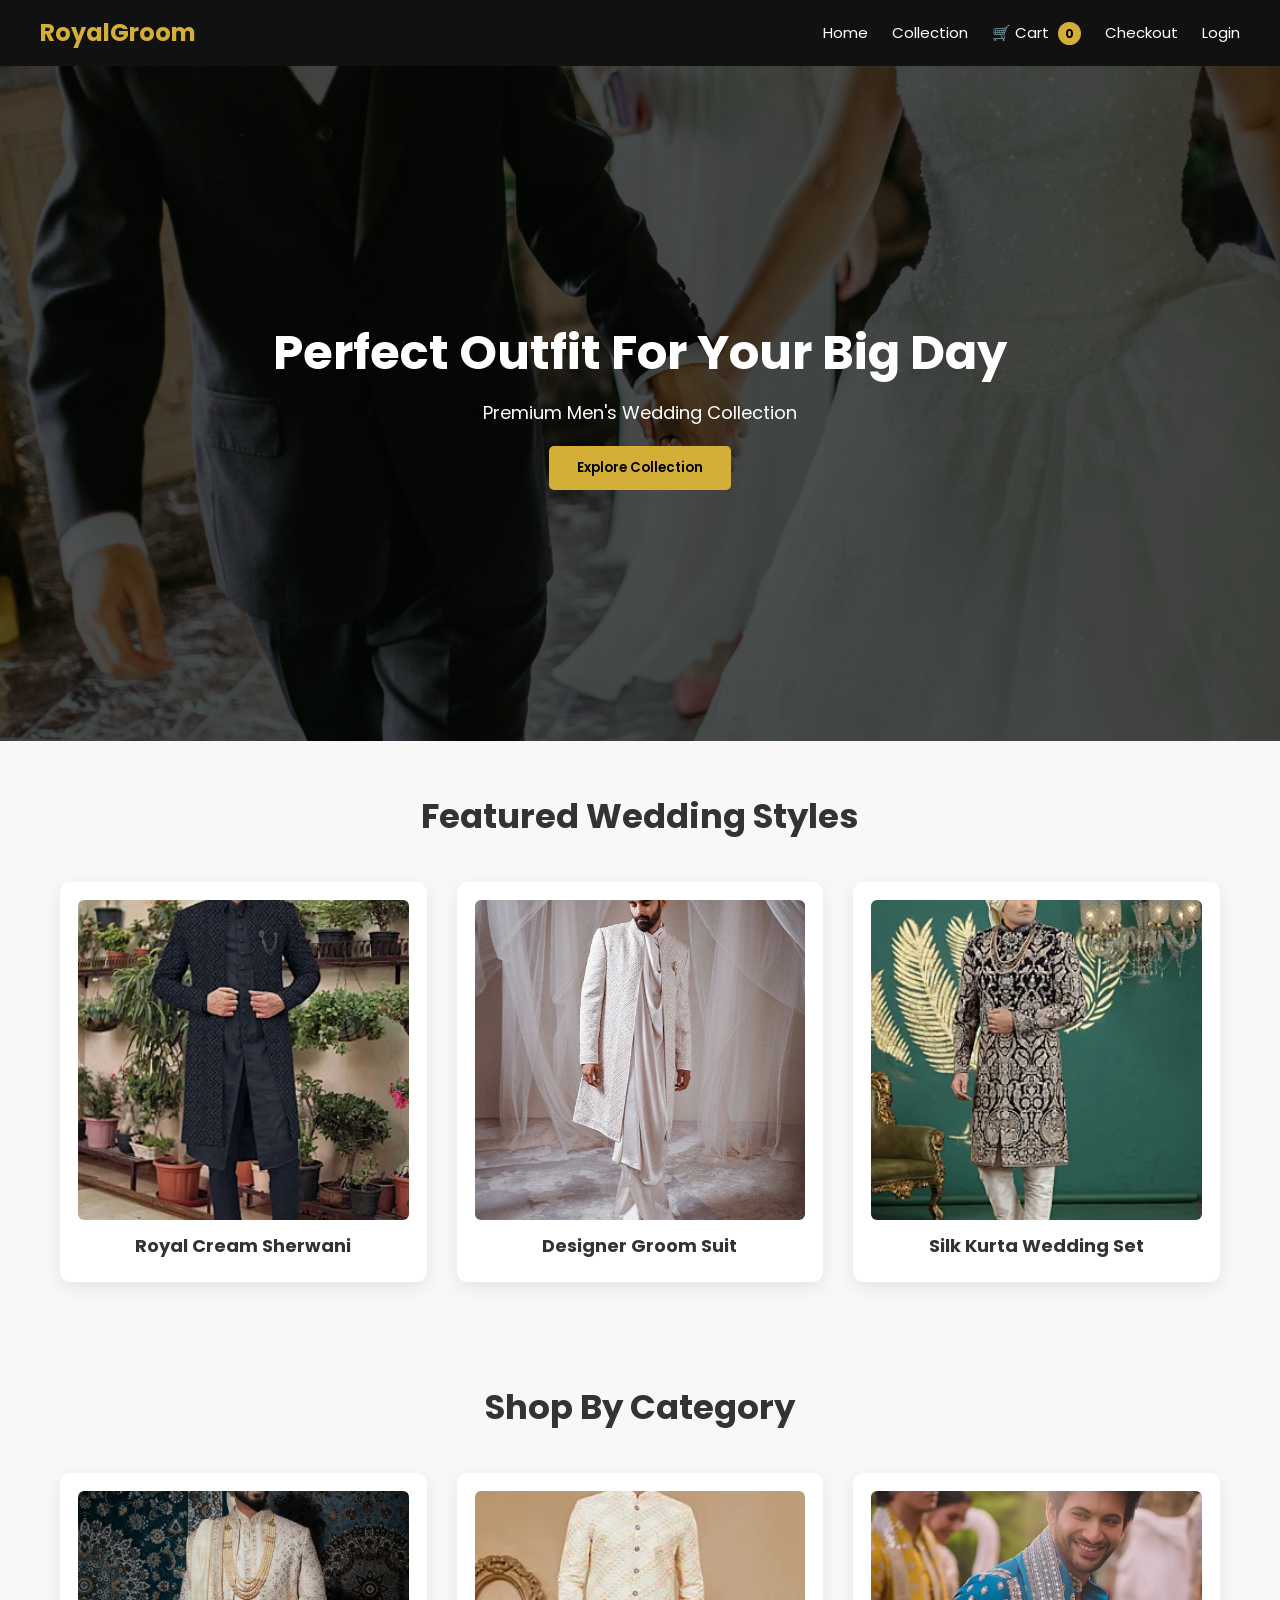
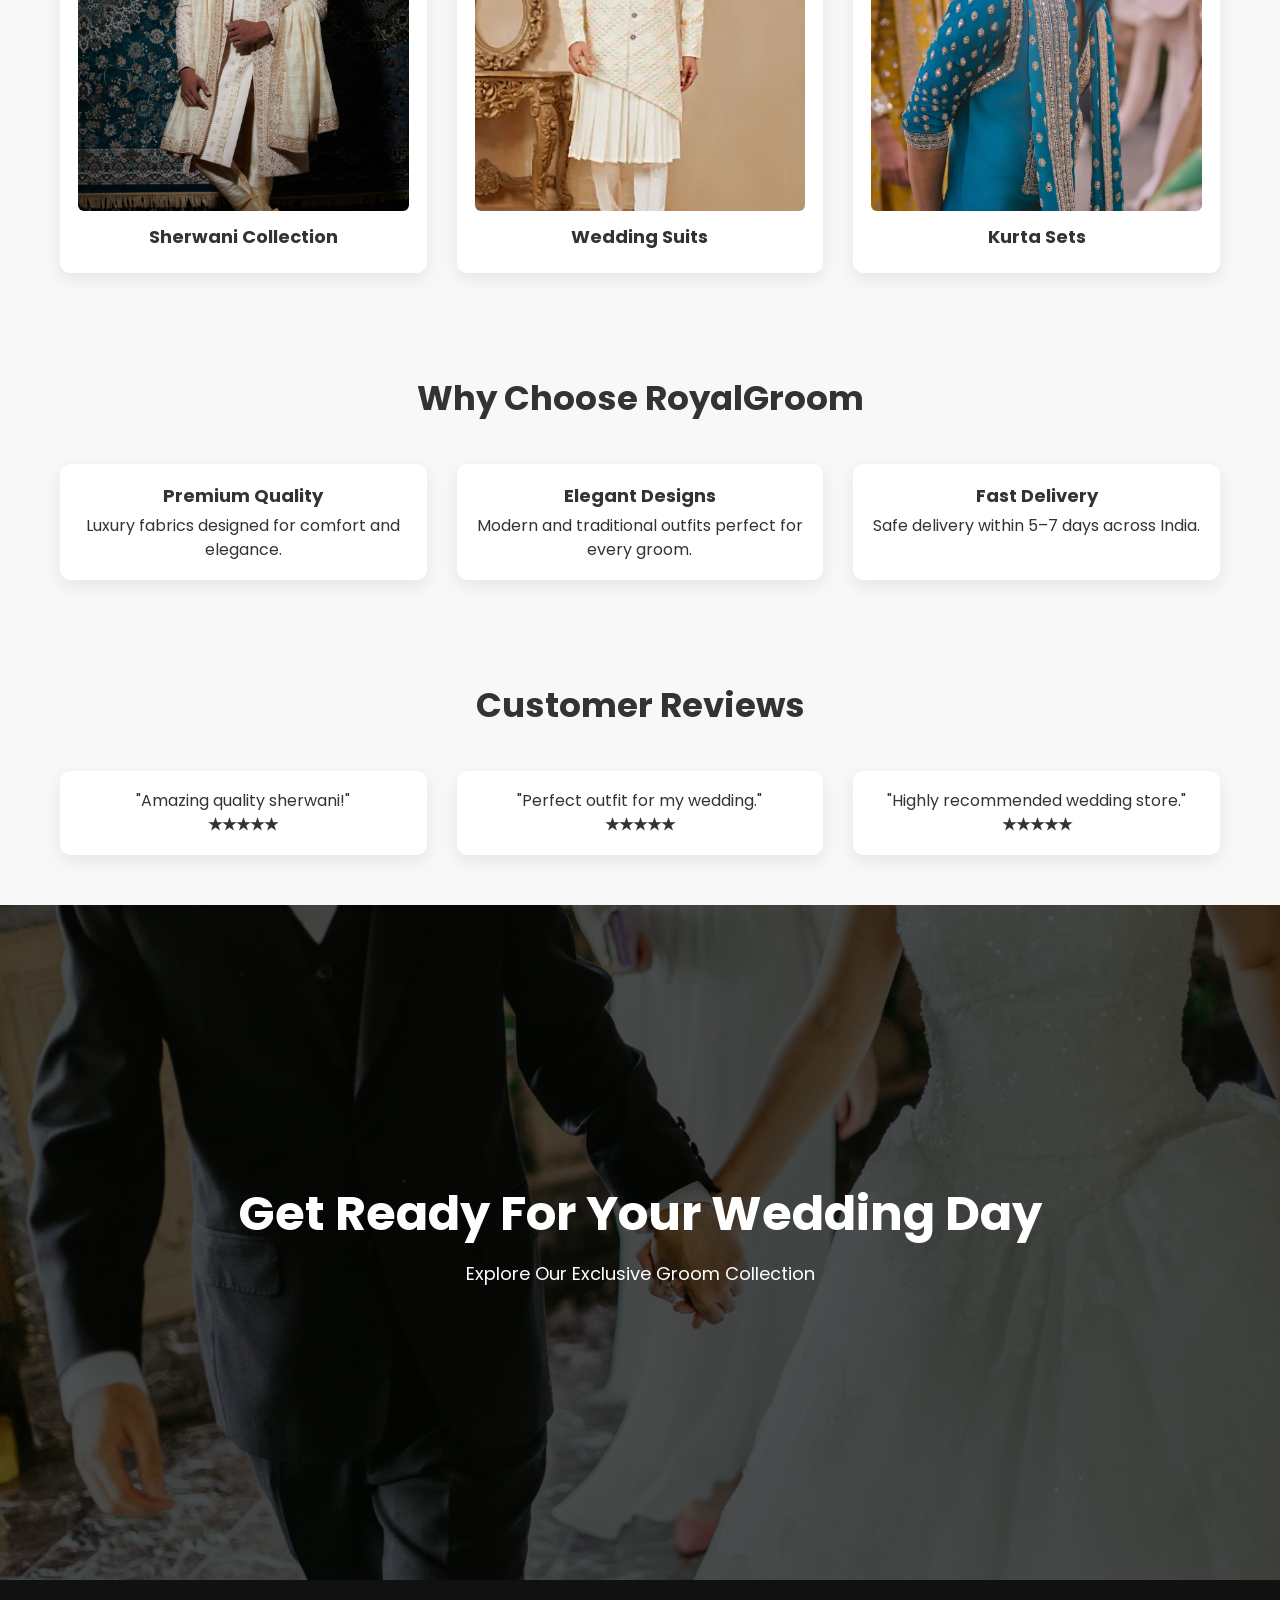
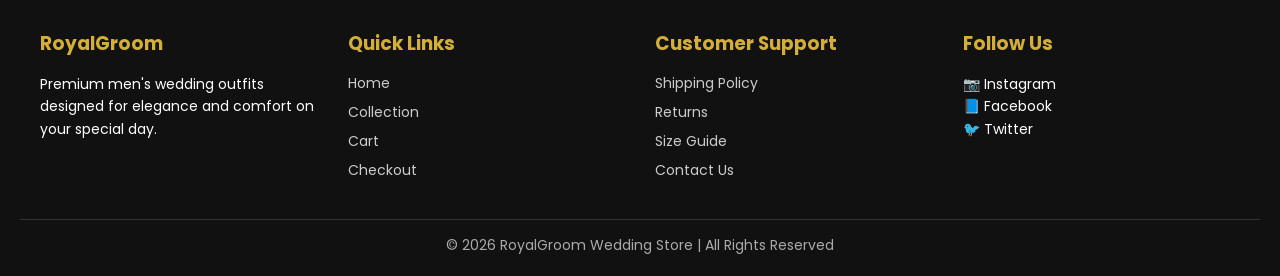
<file: index.html>
<!DOCTYPE html>
<html lang="en">

<head>
<meta charset="UTF-8">
<meta name="viewport" content="width=device-width, initial-scale=1.0">

<title>RoyalGroom Wedding Store</title>

<link rel="stylesheet" href="style.css">

<link href="https://fonts.googleapis.com/css2?family=Poppins:wght@300;400;500;600;700&display=swap" rel="stylesheet">
</head>

<body>

<header>

<div class="logo">RoyalGroom</div>

<nav>

<a href="index.html">Home</a>
<a href="products.html">Collection</a>

<a href="cart.html" class="cart-icon">
🛒 Cart <span id="cartCount">0</span>
</a>

<a href="checkout.html">Checkout</a>

<span id="userSection">
<a href="login.html">Login</a>
</span>

</nav>

</header>


<!-- HERO SECTION -->

<section class="hero">

<h1>Perfect Outfit For Your Big Day</h1>

<p>Premium Men's Wedding Collection</p>

<a href="products.html">
<button>Explore Collection</button>
</a>

</section>


<!-- FEATURED PRODUCTS -->

<section class="container">

<h2>Featured Wedding Styles</h2>

<div class="grid">

<div class="card">
<img src="images/pic-10.webp">
<h3>Royal Cream Sherwani</h3>
</div>

<div class="card">
<img src="images/pic4.webp">
<h3>Designer Groom Suit</h3>
</div>

<div class="card">
<img src="images/pic-7.webp">
<h3>Silk Kurta Wedding Set</h3>
</div>

</div>

</section>


<!-- SHOP BY CATEGORY -->

<section class="container">

<h2>Shop By Category</h2>

<div class="grid">

<div class="card">
<img src="images/pic-3.jpg">
<h3>Sherwani Collection</h3>
</div>

<div class="card">
<img src="images/pic-5.webp">
<h3>Wedding Suits</h3>
</div>

<div class="card">
<img src="images/pic-8.webp">
<h3>Kurta Sets</h3>
</div>

</div>

</section>


<!-- WHY CHOOSE US -->

<section class="container">

<h2>Why Choose RoyalGroom</h2>

<div class="grid">

<div class="card">
<h3>Premium Quality</h3>
<p>Luxury fabrics designed for comfort and elegance.</p>
</div>

<div class="card">
<h3>Elegant Designs</h3>
<p>Modern and traditional outfits perfect for every groom.</p>
</div>

<div class="card">
<h3>Fast Delivery</h3>
<p>Safe delivery within 5–7 days across India.</p>
</div>

</div>

</section>


<!-- CUSTOMER REVIEWS -->

<section class="container">

<h2>Customer Reviews</h2>

<div class="grid">

<div class="card">
<p>"Amazing quality sherwani!"</p>
<h4>★★★★★</h4>
</div>

<div class="card">
<p>"Perfect outfit for my wedding."</p>
<h4>★★★★★</h4>
</div>

<div class="card">
<p>"Highly recommended wedding store."</p>
<h4>★★★★★</h4>
</div>

</div>

</section>


<!-- FINAL CTA -->

<section class="hero">

<h1>Get Ready For Your Wedding Day</h1>

<p>Explore Our Exclusive Groom Collection</p>

</section>


<footer class="footer">

<div class="footer-container">

<div class="footer-col">
<h3>RoyalGroom</h3>
<p>Premium men's wedding outfits designed for elegance and comfort on your special day.</p>
</div>

<div class="footer-col">
<h3>Quick Links</h3>
<a href="index.html">Home</a>
<a href="products.html">Collection</a>
<a href="cart.html">Cart</a>
<a href="checkout.html">Checkout</a>
</div>

<div class="footer-col">
<h3>Customer Support</h3>
<a href="#">Shipping Policy</a>
<a href="#">Returns</a>
<a href="#">Size Guide</a>
<a href="#">Contact Us</a>
</div>

<div class="footer-col">
<h3>Follow Us</h3>
<p>📷 Instagram</p>
<p>📘 Facebook</p>
<p>🐦 Twitter</p>
</div>

</div>

<div class="footer-bottom">
<p>© 2026 RoyalGroom Wedding Store | All Rights Reserved</p>
</div>

</footer>

<script src="script.js"></script>

</body>
</html>
</file>
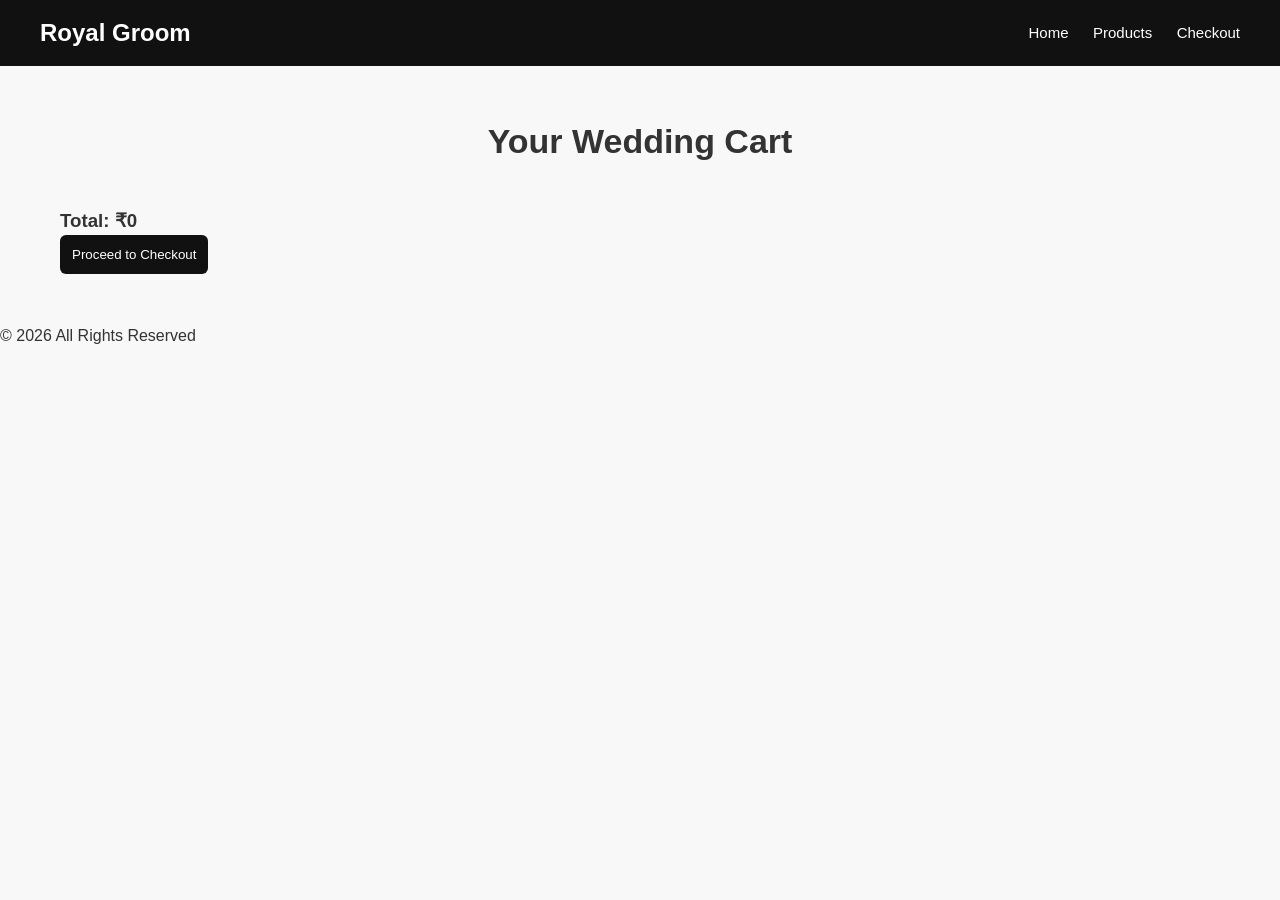
<file: cart.html>
<!DOCTYPE html>
<html>
<head>
<title>Cart</title>
<link rel="stylesheet" href="style.css">
</head>

<body>

<header>
<h2>Royal Groom</h2>
<nav>
<a href="index.html">Home</a>
<a href="products.html">Products</a>
<a href="checkout.html">Checkout</a>
</nav>
</header>

<div class="container">
<h2>Your Wedding Cart</h2>

<div id="cartItems"></div>

<h3 id="total"></h3>

<a href="checkout.html">
<button>Proceed to Checkout</button>
</a>

</div>

<footer>
<p>© 2026 All Rights Reserved</p>
</footer>

<script src="script.js"></script>
</body>
</html>
</file>
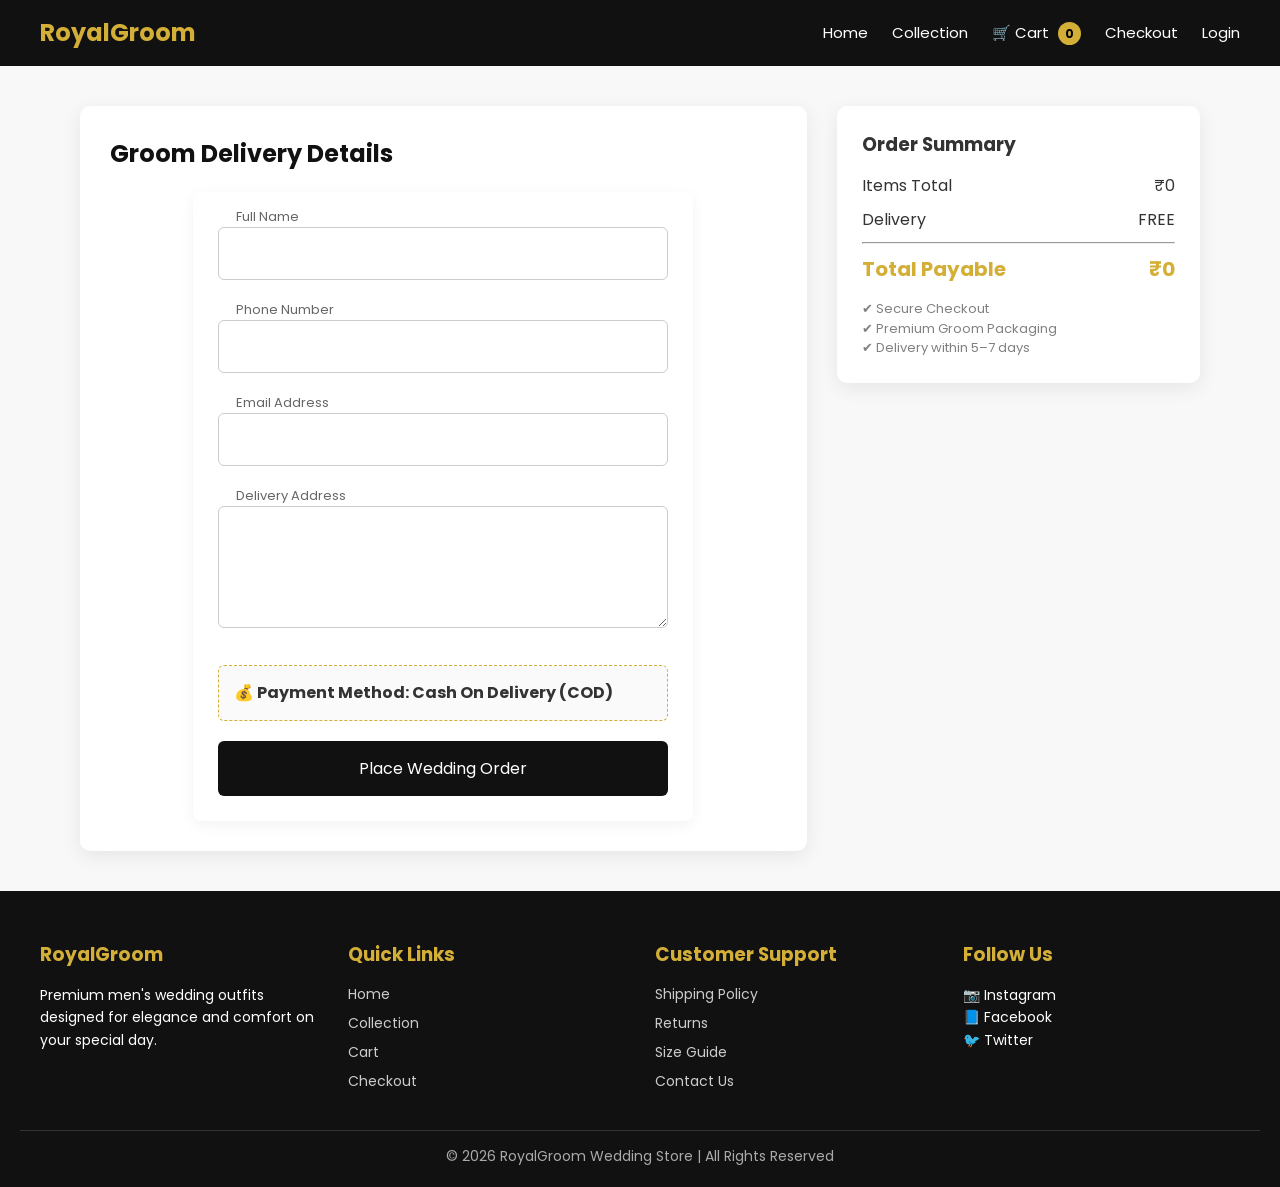
<file: checkout.html>
<!DOCTYPE html>
<html lang="en">
<head>
<meta charset="UTF-8">
<meta name="viewport" content="width=device-width, initial-scale=1.0">
<title>RoyalGroom Checkout</title>
<link rel="stylesheet" href="style.css">
<link href="https://fonts.googleapis.com/css2?family=Poppins:wght@300;400;500;600;700&display=swap" rel="stylesheet">

<style>

/* ===== CHECKOUT PAGE ===== */

.checkout-wrapper{
display:grid;
grid-template-columns:2fr 1fr;
gap:30px;
padding:40px;
max-width:1200px;
margin:auto;
}

/* LEFT FORM */
.checkout-form{
background:white;
padding:30px;
border-radius:10px;
box-shadow:0 5px 20px rgba(0,0,0,0.08);
}

.checkout-form h2{
margin-bottom:20px;
color:#111;
}

/* INPUT GROUP */
.input-group{
position:relative;
margin-bottom:20px;
}

.input-group input,
.input-group textarea{
width:100%;
padding:14px;
border:1px solid #ccc;
border-radius:6px;
outline:none;
font-size:15px;
}

.input-group label{
position:absolute;
top:-10px;
left:12px;
background:white;
padding:0 6px;
font-size:13px;
color:#666;
}

/* PAYMENT BOX */
.payment-box{
background:#fafafa;
padding:15px;
border-radius:6px;
border:1px dashed #d4af37;
margin-top:10px;
font-weight:bold;
}

/* ORDER SUMMARY */
.order-summary{
background:white;
padding:25px;
border-radius:10px;
box-shadow:0 5px 20px rgba(0,0,0,0.08);
height:fit-content;
}

.order-summary h3{
margin-bottom:15px;
}

.summary-row{
display:flex;
justify-content:space-between;
margin:10px 0;
}

.total{
font-size:20px;
font-weight:bold;
color:#d4af37;
}

/* PLACE ORDER BUTTON */
.place-order{
width:100%;
margin-top:20px;
padding:15px;
background:#111;
color:white;
border:none;
border-radius:6px;
font-size:16px;
cursor:pointer;
transition:.3s;
}

.place-order:hover{
background:#d4af37;
color:black;
}

/* RESPONSIVE */
@media(max-width:900px){
.checkout-wrapper{
grid-template-columns:1fr;
}
}

</style>
</head>

<body>

<header>
<div class="logo">RoyalGroom</div>

<nav>
<a href="index.html">Home</a>
<a href="products.html">Collection</a>

<a href="cart.html" class="cart-icon">
🛒 Cart <span id="cartCount">0</span>
</a>

<a href="checkout.html">Checkout</a>

<span id="userSection">
<a href="login.html">Login</a>
</span>

</nav>
</header>

<div class="checkout-wrapper">

<!-- LEFT SIDE FORM -->
<div class="checkout-form">
<h2>Groom Delivery Details</h2>

<form onsubmit="placeOrder(event)">

<div class="input-group">
<label>Full Name</label>
<input type="text" required>
</div>

<div class="input-group">
<label>Phone Number</label>
<input type="tel" required>
</div>

<div class="input-group">
<label>Email Address</label>
<input type="email" required>
</div>

<div class="input-group">
<label>Delivery Address</label>
<textarea rows="4" required></textarea>
</div>

<div class="payment-box">
💰 Payment Method: Cash On Delivery (COD)
</div>

<button class="place-order">Place Wedding Order</button>

</form>
</div>

<!-- RIGHT SIDE SUMMARY -->
<div class="order-summary">

<h3>Order Summary</h3>

<div class="summary-row">
<span>Items Total</span>
<span id="summaryTotal">₹0</span>
</div>

<div class="summary-row">
<span>Delivery</span>
<span>FREE</span>
</div>

<hr>

<div class="summary-row total">
<span>Total Payable</span>
<span id="finalTotal">₹0</span>
</div>

<p style="margin-top:15px;font-size:13px;color:gray;">
✔ Secure Checkout<br>
✔ Premium Groom Packaging<br>
✔ Delivery within 5–7 days
</p>

</div>

</div>

<footer class="footer">

<div class="footer-container">

<div class="footer-col">
<h3>RoyalGroom</h3>
<p>Premium men's wedding outfits designed for elegance and comfort on your special day.</p>
</div>

<div class="footer-col">
<h3>Quick Links</h3>
<a href="index.html">Home</a>
<a href="products.html">Collection</a>
<a href="cart.html">Cart</a>
<a href="checkout.html">Checkout</a>
</div>

<div class="footer-col">
<h3>Customer Support</h3>
<a href="#">Shipping Policy</a>
<a href="#">Returns</a>
<a href="#">Size Guide</a>
<a href="#">Contact Us</a>
</div>

<div class="footer-col">
<h3>Follow Us</h3>
<p>📷 Instagram</p>
<p>📘 Facebook</p>
<p>🐦 Twitter</p>
</div>

</div>

<div class="footer-bottom">
<p>© 2026 RoyalGroom Wedding Store | All Rights Reserved</p>
</div>

</footer>

<script src="script.js"></script>

<script>
document.addEventListener("DOMContentLoaded", function(){

let cart = JSON.parse(localStorage.getItem("cart")) || [];

let total = 0;

/* SAFE TOTAL CALCULATION */
cart.forEach(item => {

    let price = Number(item.price) || 0;
    let qty = Number(item.qty) || 1; // fallback if qty missing

    total += price * qty;
});

/* UPDATE UI */
document.getElementById("summaryTotal").innerText = "₹" + total;
document.getElementById("finalTotal").innerText = "₹" + total;

});
</script>

</body>
</html>
</file>
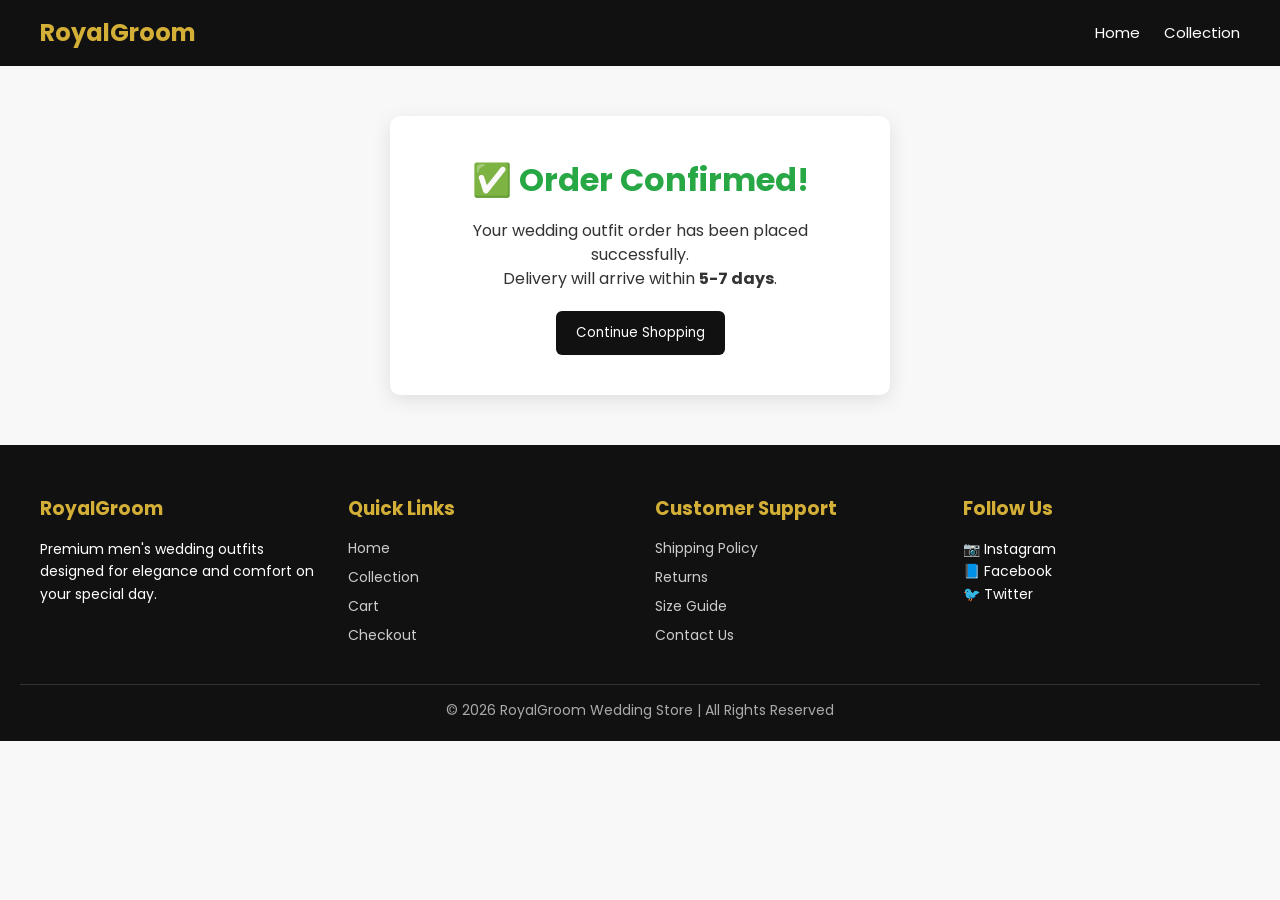
<file: confirmation.html>
<!DOCTYPE html>
<html lang="en">

<head>

<meta charset="UTF-8">
<meta name="viewport" content="width=device-width, initial-scale=1.0">
<link href="https://fonts.googleapis.com/css2?family=Poppins:wght@300;400;500;600;700&display=swap" rel="stylesheet">


<title>Order Confirmed</title>

<link rel="stylesheet" href="style.css">

</head>

<body>

<header>

<div class="logo">RoyalGroom</div>

<nav>
<a href="index.html">Home</a>
<a href="products.html">Collection</a>
</nav>

</header>


<div class="container">

<div class="order-confirm">

<h1>✅ Order Confirmed!</h1>

<p>Your wedding outfit order has been placed successfully.</p>

<p>Delivery will arrive within <b>5-7 days</b>.</p>

<a href="products.html">
<button>Continue Shopping</button>
</a>

</div>

</div>

<footer class="footer">

<div class="footer-container">

<div class="footer-col">
<h3>RoyalGroom</h3>
<p>Premium men's wedding outfits designed for elegance and comfort on your special day.</p>
</div>

<div class="footer-col">
<h3>Quick Links</h3>
<a href="index.html">Home</a>
<a href="products.html">Collection</a>
<a href="cart.html">Cart</a>
<a href="checkout.html">Checkout</a>
</div>

<div class="footer-col">
<h3>Customer Support</h3>
<a href="#">Shipping Policy</a>
<a href="#">Returns</a>
<a href="#">Size Guide</a>
<a href="#">Contact Us</a>
</div>

<div class="footer-col">
<h3>Follow Us</h3>
<p>📷 Instagram</p>
<p>📘 Facebook</p>
<p>🐦 Twitter</p>
</div>

</div>

<div class="footer-bottom">
<p>© 2026 RoyalGroom Wedding Store | All Rights Reserved</p>
</div>

</footer>

</body>

</html>
</file>
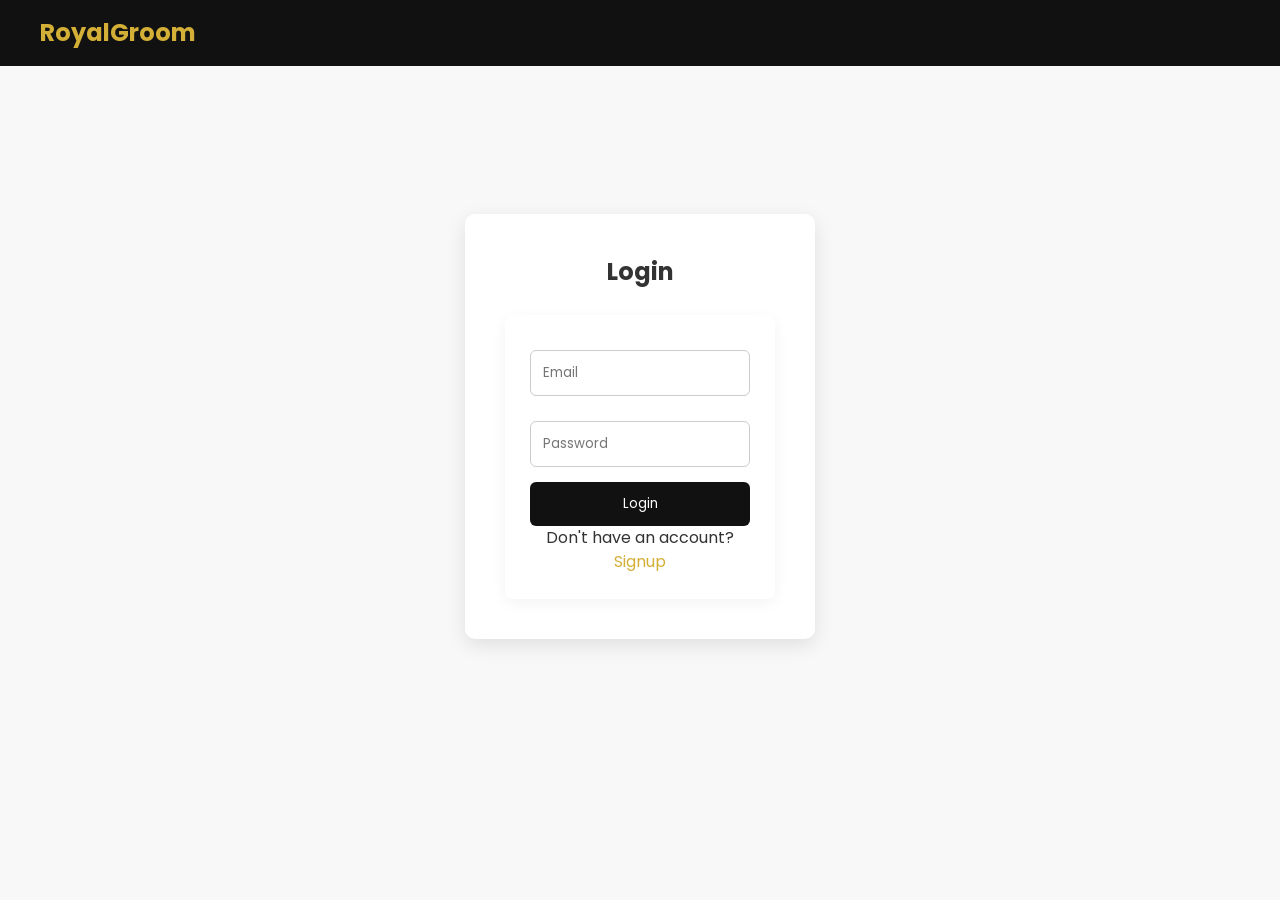
<file: login.html>
<!DOCTYPE html>
<html>
<head>
<title>Login</title>
<link rel="stylesheet" href="style.css">
<link href="https://fonts.googleapis.com/css2?family=Poppins:wght@300;400;500;600;700&display=swap" rel="stylesheet">
</head>

<body>

<header>
<div class="logo">RoyalGroom</div>
</header>

<div class="auth-container">

<div class="auth-box">

<h2>Login</h2>

<form onsubmit="login(event)">

<input type="email" id="loginEmail" placeholder="Email" required>

<input type="password" id="loginPassword" placeholder="Password" required>

<button>Login</button>

<p>Don't have an account?
<a href="signup.html">Signup</a>
</p>

</form>

</div>
</div>

<script src="script.js"></script>

</body>
</html>
</file>
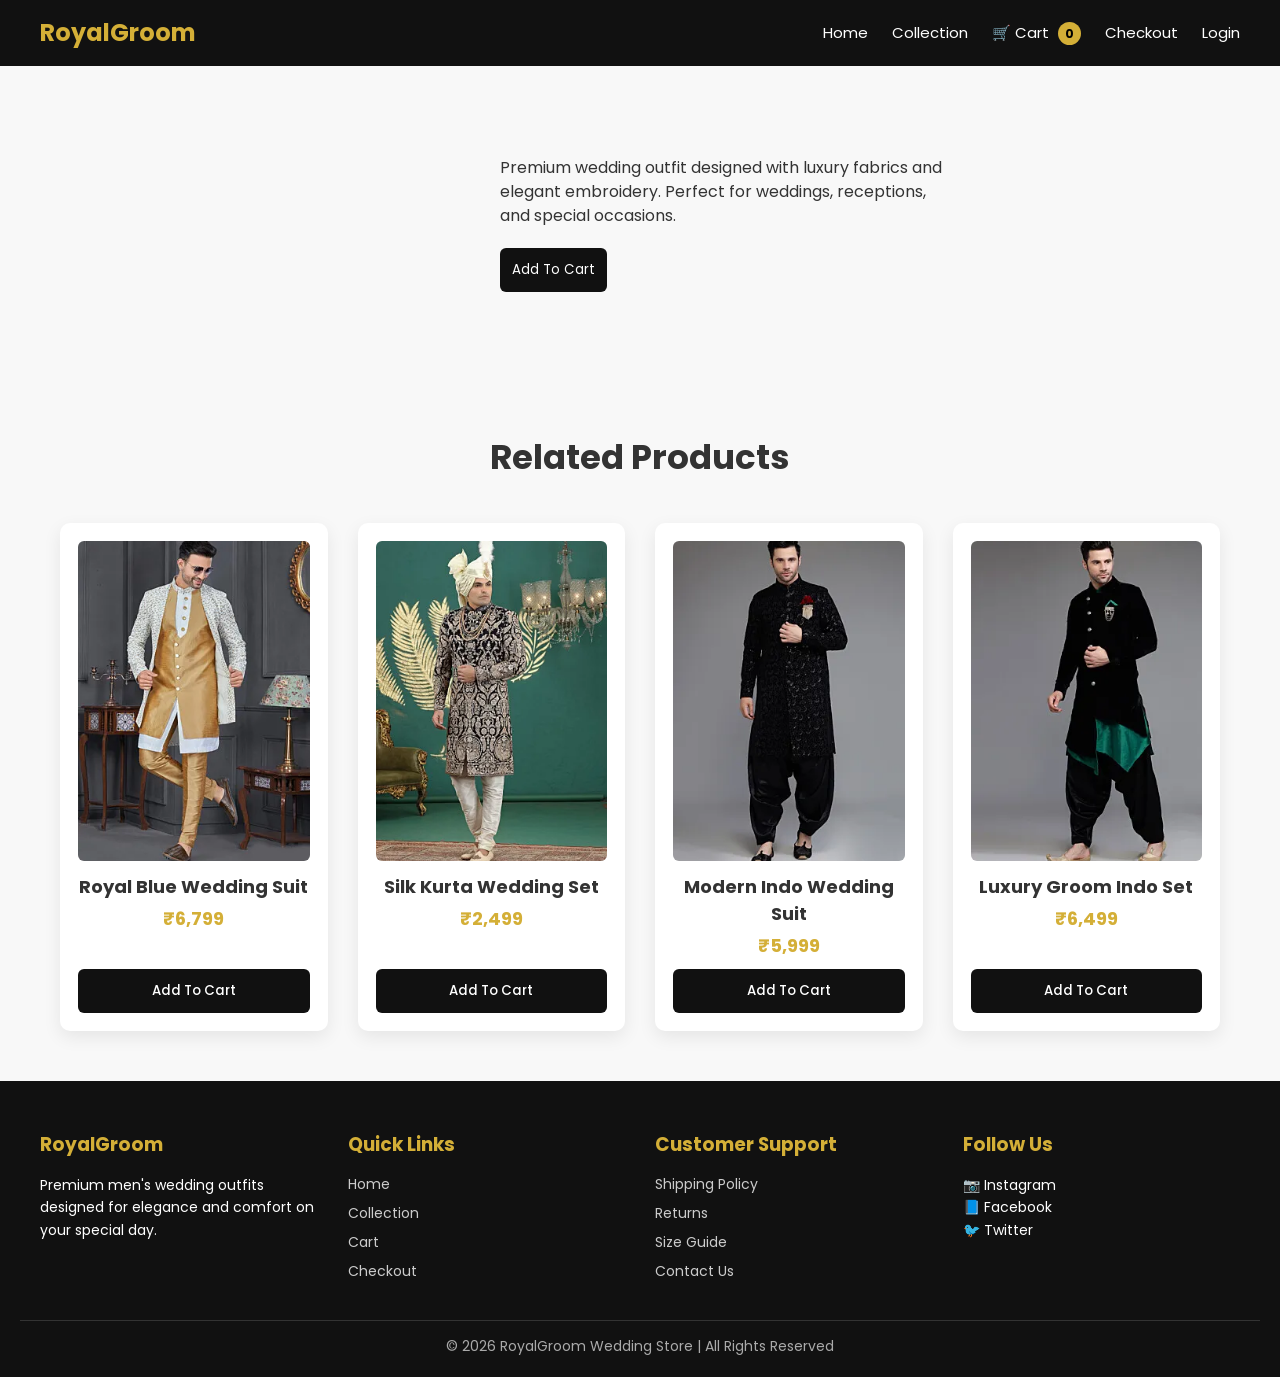
<file: product.html>
<!DOCTYPE html>
<html lang="en">

<head>
<meta charset="UTF-8">
<meta name="viewport" content="width=device-width, initial-scale=1.0">

<title>Product Details</title>

<link rel="stylesheet" href="style.css">

<link href="https://fonts.googleapis.com/css2?family=Poppins:wght@300;400;500;600;700&display=swap" rel="stylesheet">

</head>

<body>

<header>

<div class="logo">RoyalGroom</div>

<nav>

<a href="index.html">Home</a>
<a href="products.html">Collection</a>

<a href="cart.html" class="cart-icon">
🛒 Cart <span id="cartCount">0</span>
</a>

<a href="checkout.html">Checkout</a>

<span id="userSection">
<a href="login.html">Login</a>
</span>

</nav>

</header>


<!-- PRODUCT DETAILS -->

<div class="container">

<div class="product-details">

<img id="productImage">

<div class="product-info">

<h2 id="productName"></h2>

<p class="price" id="productPrice"></p>

<p>
Premium wedding outfit designed with luxury fabrics and elegant embroidery. 
Perfect for weddings, receptions, and special occasions.
</p>

<button id="addBtn">Add To Cart</button>

</div>

</div>

</div>


<!-- RELATED PRODUCTS -->

<div class="container">

<h2>Related Products</h2>

<div class="grid">

<div class="card" onclick="viewProduct('Royal Blue Wedding Suit',6799,'images/pic-6.webp')">
<img src="images/pic-6.webp">
<h3>Royal Blue Wedding Suit</h3>
<p class="price">₹6,799</p>
<button onclick="addToCart('Royal Blue Wedding Suit',6799); event.stopPropagation();">Add To Cart</button>
</div>

<div class="card" onclick="viewProduct('Silk Kurta Wedding Set',2499,'images/pic-7.webp')">
<img src="images/pic-7.webp">
<h3>Silk Kurta Wedding Set</h3>
<p class="price">₹2,499</p>
<button onclick="addToCart('Silk Kurta Wedding Set',2499); event.stopPropagation();">Add To Cart</button>
</div>

<div class="card" onclick="viewProduct('Modern Indo Wedding Suit',5999,'images/pic-11.webp')">
<img src="images/pic-11.webp">
<h3>Modern Indo Wedding Suit</h3>
<p class="price">₹5,999</p>
<button onclick="addToCart('Modern Indo Wedding Suit',5999); event.stopPropagation();">Add To Cart</button>
</div>

<div class="card" onclick="viewProduct('Luxury Groom Indo Set',6499,'images/pic-12.webp')">
<img src="images/pic-12.webp">
<h3>Luxury Groom Indo Set</h3>
<p class="price">₹6,499</p>
<button onclick="addToCart('Luxury Groom Indo Set',6499); event.stopPropagation();">Add To Cart</button>
</div>

</div>

</div>


<footer class="footer">

<div class="footer-container">

<div class="footer-col">
<h3>RoyalGroom</h3>
<p>Premium men's wedding outfits designed for elegance and comfort on your special day.</p>
</div>

<div class="footer-col">
<h3>Quick Links</h3>
<a href="index.html">Home</a>
<a href="products.html">Collection</a>
<a href="cart.html">Cart</a>
<a href="checkout.html">Checkout</a>
</div>

<div class="footer-col">
<h3>Customer Support</h3>
<a href="#">Shipping Policy</a>
<a href="#">Returns</a>
<a href="#">Size Guide</a>
<a href="#">Contact Us</a>
</div>

<div class="footer-col">
<h3>Follow Us</h3>
<p>📷 Instagram</p>
<p>📘 Facebook</p>
<p>🐦 Twitter</p>
</div>

</div>

<div class="footer-bottom">
<p>© 2026 RoyalGroom Wedding Store | All Rights Reserved</p>
</div>

</footer>


<script src="script.js"></script>

<script>

let product = JSON.parse(localStorage.getItem("selectedProduct"));

document.getElementById("productImage").src = product.image;

document.getElementById("productName").innerText = product.name;

document.getElementById("productPrice").innerText = "₹" + product.price;

document.getElementById("addBtn").onclick = function(){
addToCart(product.name, product.price);
};

</script>

</body>

</html>
</file>
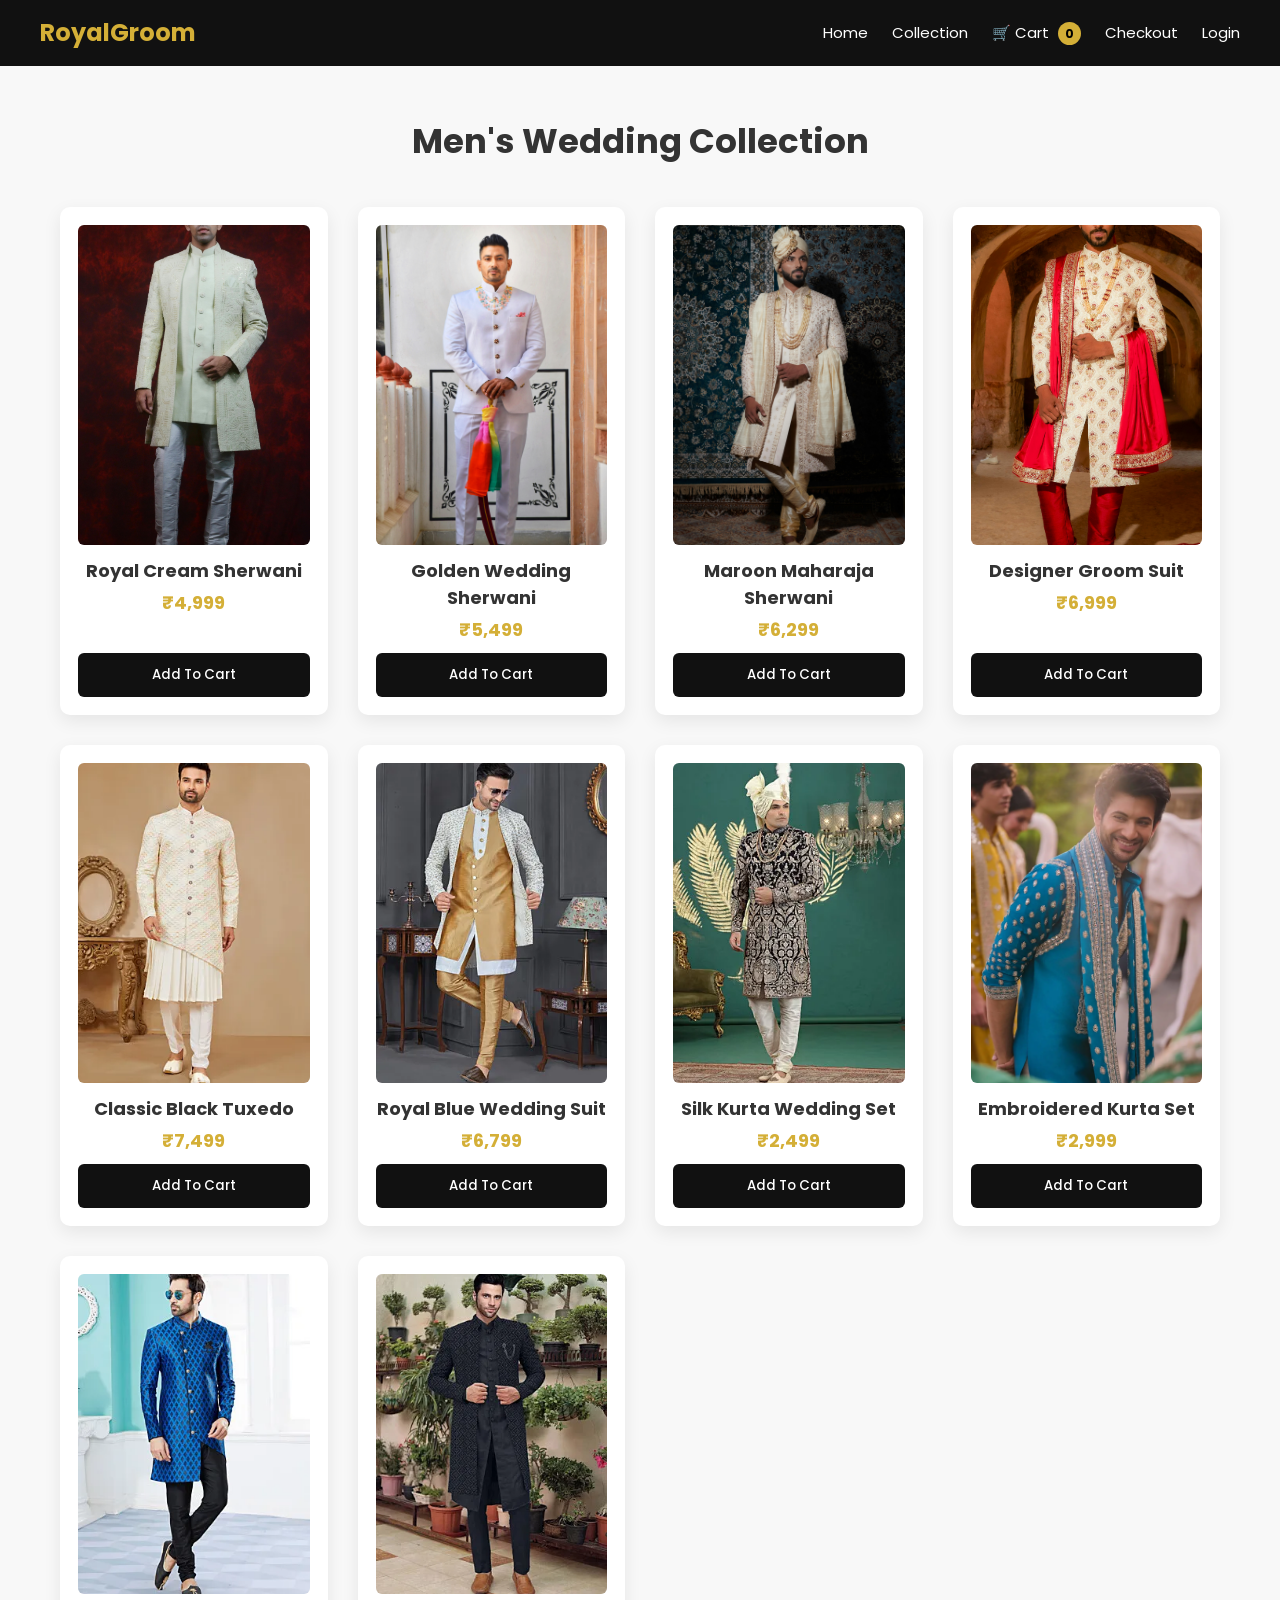
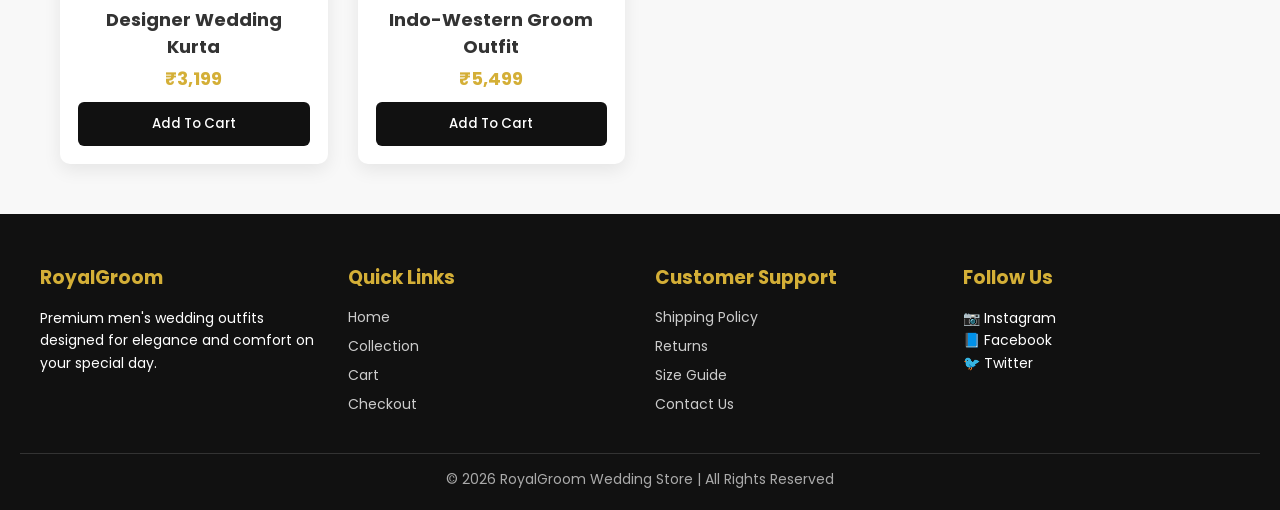
<file: products.html>
<!DOCTYPE html>
<html lang="en">

<head>

<meta charset="UTF-8">
<meta name="viewport" content="width=device-width, initial-scale=1.0">

<title>Wedding Collection</title>

<link rel="stylesheet" href="style.css">

<link href="https://fonts.googleapis.com/css2?family=Poppins:wght@300;400;500;600;700&display=swap" rel="stylesheet">

</head>

<body>

<header>

<div class="logo">RoyalGroom</div>

<nav>

<a href="index.html">Home</a>
<a href="products.html">Collection</a>

<a href="cart.html" class="cart-icon">
🛒 Cart <span id="cartCount">0</span>
</a>

<a href="checkout.html">Checkout</a>

<span id="userSection">
<a href="login.html">Login</a>
</span>

</nav>

</header>


<div class="container">

<h2>Men's Wedding Collection</h2>

<div class="grid">


<!-- PRODUCT 1 -->
<div class="card" onclick="viewProduct('Royal Cream Sherwani',4999,'images/pic1.jpg')">

<img src="images/pic1.jpg">

<h3>Royal Cream Sherwani</h3>

<p class="price">₹4,999</p>

<button onclick="addToCart('Royal Cream Sherwani',4999,'images/pic1.jpg'); event.stopPropagation();">
Add To Cart
</button>

</div>


<!-- PRODUCT 2 -->
<div class="card" onclick="viewProduct('Golden Wedding Sherwani',5499,'images/pic-2.jpg')">

<img src="images/pic-2.jpg">

<h3>Golden Wedding Sherwani</h3>

<p class="price">₹5,499</p>

<button onclick="addToCart('Golden Wedding Sherwani',5499,'images/pic-2.jpg'); event.stopPropagation();">
Add To Cart
</button>

</div>


<!-- PRODUCT 3 -->
<div class="card" onclick="viewProduct('Maroon Maharaja Sherwani',6299,'images/pic-3.jpg')">

<img src="images/pic-3.jpg">

<h3>Maroon Maharaja Sherwani</h3>

<p class="price">₹6,299</p>

<button onclick="addToCart('Maroon Maharaja Sherwani',6299,'images/pic-3.jpg'); event.stopPropagation();">
Add To Cart
</button>

</div>


<!-- PRODUCT 4 -->
<div class="card" onclick="viewProduct('Designer Groom Suit',6999,'images/pic-4.jpg')">

<img src="images/pic-4.jpg">

<h3>Designer Groom Suit</h3>

<p class="price">₹6,999</p>

<button onclick="addToCart('Designer Groom Suit',6999,'images/pic-4.jpg'); event.stopPropagation();">
Add To Cart
</button>

</div>


<!-- PRODUCT 5 -->
<div class="card" onclick="viewProduct('Classic Black Tuxedo',7499,'images/pic-5.webp')">

<img src="images/pic-5.webp">

<h3>Classic Black Tuxedo</h3>

<p class="price">₹7,499</p>

<button onclick="addToCart('Classic Black Tuxedo',7499,'images/pic-5.webp'); event.stopPropagation();">
Add To Cart
</button>

</div>


<!-- PRODUCT 6 -->
<div class="card" onclick="viewProduct('Royal Blue Wedding Suit',6799,'images/pic-6.webp')">

<img src="images/pic-6.webp">

<h3>Royal Blue Wedding Suit</h3>

<p class="price">₹6,799</p>

<button onclick="addToCart('Royal Blue Wedding Suit',6799,'images/pic-6.webp'); event.stopPropagation();">
Add To Cart
</button>

</div>


<!-- PRODUCT 7 -->
<div class="card" onclick="viewProduct('Silk Kurta Wedding Set',2499,'images/pic-7.webp')">

<img src="images/pic-7.webp">

<h3>Silk Kurta Wedding Set</h3>

<p class="price">₹2,499</p>

<button onclick="addToCart('Silk Kurta Wedding Set',2499,'images/pic-7.webp'); event.stopPropagation();">
Add To Cart
</button>

</div>


<!-- PRODUCT 8 -->
<div class="card" onclick="viewProduct('Embroidered Kurta Set',2999,'images/pic-8.webp')">

<img src="images/pic-8.webp">

<h3>Embroidered Kurta Set</h3>

<p class="price">₹2,999</p>

<button onclick="addToCart('Embroidered Kurta Set',2999,'images/pic-8.webp'); event.stopPropagation();">
Add To Cart
</button>

</div>


<!-- PRODUCT 9 -->
<div class="card" onclick="viewProduct('Designer Wedding Kurta',3199,'images/pic-9.webp')">

<img src="images/pic-9.webp">

<h3>Designer Wedding Kurta</h3>

<p class="price">₹3,199</p>

<button onclick="addToCart('Designer Wedding Kurta',3199,'images/pic-9.webp'); event.stopPropagation();">
Add To Cart
</button>

</div>


<!-- PRODUCT 10 -->
<div class="card" onclick="viewProduct('Indo-Western Groom Outfit',5499,'images/pic-10.webp')">

<img src="images/pic-10.webp">

<h3>Indo-Western Groom Outfit</h3>

<p class="price">₹5,499</p>

<button onclick="addToCart('Indo-Western Groom Outfit',5499,'images/pic-10.webp'); event.stopPropagation();">
Add To Cart
</button>

</div>

</div>

</div>


<footer class="footer">

<div class="footer-container">

<div class="footer-col">
<h3>RoyalGroom</h3>
<p>Premium men's wedding outfits designed for elegance and comfort on your special day.</p>
</div>

<div class="footer-col">
<h3>Quick Links</h3>
<a href="index.html">Home</a>
<a href="products.html">Collection</a>
<a href="cart.html">Cart</a>
<a href="checkout.html">Checkout</a>
</div>

<div class="footer-col">
<h3>Customer Support</h3>
<a href="#">Shipping Policy</a>
<a href="#">Returns</a>
<a href="#">Size Guide</a>
<a href="#">Contact Us</a>
</div>

<div class="footer-col">
<h3>Follow Us</h3>
<p>📷 Instagram</p>
<p>📘 Facebook</p>
<p>🐦 Twitter</p>
</div>

</div>

<div class="footer-bottom">
<p>© 2026 RoyalGroom Wedding Store | All Rights Reserved</p>
</div>

</footer>

<script src="script.js"></script>

</body>

</html>
</file>
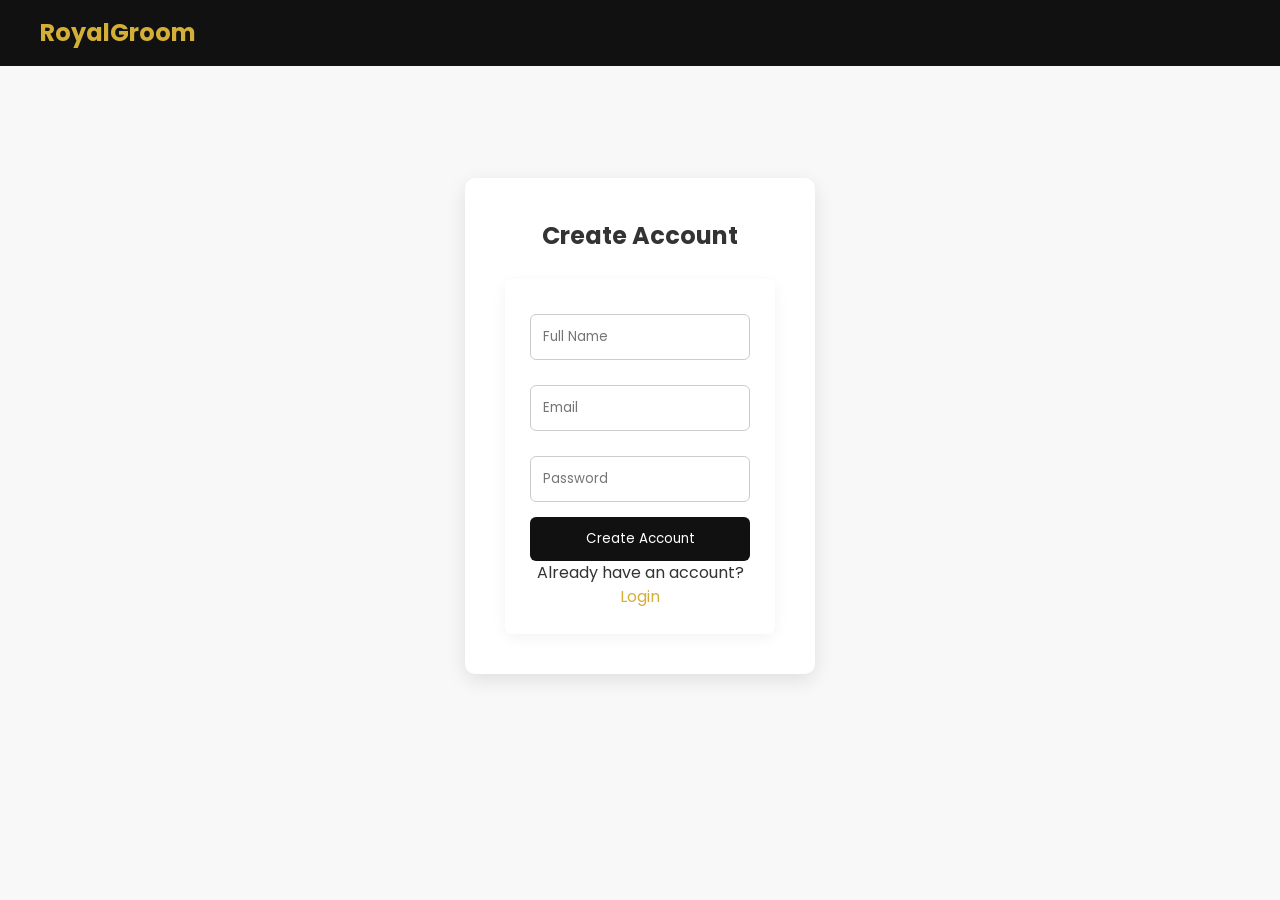
<file: signup.html>
<!DOCTYPE html>
<html>
<head>
<title>Signup</title>
<link rel="stylesheet" href="style.css">
<link href="https://fonts.googleapis.com/css2?family=Poppins:wght@300;400;500;600;700&display=swap" rel="stylesheet">
</head>

<body>

<header>
<div class="logo">RoyalGroom</div>
</header>

<div class="auth-container">

<div class="auth-box">

<h2>Create Account</h2>

<form onsubmit="signup(event)">

<input type="text" id="name" placeholder="Full Name" required>

<input type="email" id="email" placeholder="Email" required>

<input type="password" id="password" placeholder="Password" required>

<button>Create Account</button>

<p>Already have an account?
<a href="login.html">Login</a>
</p>

</form>

</div>
</div>

<script src="script.js"></script>

</body>
</html>
</file>
<file: style.css>
/* =========================
GLOBAL
========================= */

*{
margin:0;
padding:0;
box-sizing:border-box;
font-family:'Poppins',sans-serif;
}

body{
background:#f8f8f8;
color:#333;
line-height:1.5;
}

/* =========================
HEADER
========================= */

header{
background:#111;
color:white;
display:flex;
justify-content:space-between;
align-items:center;
padding:15px 40px;
flex-wrap:wrap;
}

.logo{
font-size:24px;
font-weight:700;
color:#d4af37;
}

nav a{
color:white;
margin-left:20px;
text-decoration:none;
font-size:15px;
transition:.3s;
}

nav a:hover{
color:#d4af37;
}

/* =========================
CART ICON
========================= */

.cart-icon{
position:relative;
}

#cartCount{
background:#d4af37;
color:black;
padding:3px 7px;
border-radius:50%;
font-size:12px;
margin-left:5px;
font-weight:bold;
}

/* =========================
HERO SECTION
========================= */

.hero{
height:75vh;
background:linear-gradient(rgba(0,0,0,.6),rgba(0,0,0,.6)),
url("images/pic-5.jpg");
background-size:cover;
background-position:center;
display:flex;
flex-direction:column;
justify-content:center;
align-items:center;
text-align:center;
color:white;
padding:20px;
}

.hero h1{
font-size:48px;
margin-bottom:10px;
}

.hero p{
font-size:18px;
margin-bottom:20px;
}

.hero button{
padding:12px 28px;
background:#d4af37;
border:none;
color:black;
font-weight:600;
cursor:pointer;
border-radius:5px;
transition:.3s;
}

.hero button:hover{
background:white;
}

/* =========================
CONTAINER
========================= */

.container{
padding:50px 20px;
max-width:1200px;
margin:auto;
}

.container h2{
text-align:center;
font-size:34px;
margin-bottom:40px;
}

/* =========================
PRODUCT GRID
========================= */

.grid{
display:grid;
grid-template-columns:repeat(auto-fit,minmax(260px,1fr));
gap:30px;
}

/* =========================
PRODUCT CARD
========================= */

.card{
background:white;
padding:18px;
border-radius:10px;
box-shadow:0 6px 18px rgba(0,0,0,0.08);
text-align:center;
transition:.3s;
display:flex;
flex-direction:column;
}

.card:hover{
transform:translateY(-8px);
box-shadow:0 12px 25px rgba(0,0,0,0.15);
}

/* PRODUCT IMAGE */

.card img{
width:100%;
height:320px;
object-fit:cover;
border-radius:6px;
margin-bottom:12px;
}

/* PRODUCT TITLE */

.card h3{
font-size:18px;
margin-bottom:5px;
}

/* PRODUCT PRICE */

.price{
color:#d4af37;
font-weight:bold;
font-size:18px;
margin-bottom:10px;
}

/* BUTTON */

.card button{
margin-top:auto;
padding:12px;
width:100%;
background:#111;
color:white;
border:none;
border-radius:6px;
cursor:pointer;
font-weight:500;
transition:.3s;
}

.card button:hover{
background:#d4af37;
color:black;
}

/* =========================
CART PAGE
========================= */

.cart-item{
display:flex;
justify-content:space-between;
align-items:center;
background:white;
padding:18px;
margin-bottom:15px;
border-radius:8px;
box-shadow:0 3px 12px rgba(0,0,0,0.05);
}

.cart-item button{
padding:8px 14px;
background:#d4af37;
border:none;
cursor:pointer;
border-radius:5px;
}

/* =========================
CHECKOUT PAGE
========================= */

form{
background:white;
padding:25px;
max-width:500px;
margin:auto;
border-radius:8px;
box-shadow:0 4px 15px rgba(0,0,0,0.05);
}

input,textarea{
width:100%;
padding:12px;
margin:10px 0;
border:1px solid #ccc;
border-radius:6px;
outline:none;
}

button{
padding:12px;
background:#111;
color:white;
border:none;
border-radius:6px;
cursor:pointer;
}

/* =========================
LOGIN / SIGNUP PAGE
========================= */

.auth-container{
display:flex;
justify-content:center;
align-items:center;
height:80vh;
}

.auth-box{
background:white;
padding:40px;
width:350px;
border-radius:10px;
box-shadow:0 6px 20px rgba(0,0,0,0.1);
text-align:center;
}

.auth-box h2{
margin-bottom:25px;
}

.auth-box input{
width:100%;
padding:12px;
margin-bottom:15px;
border:1px solid #ccc;
border-radius:6px;
}

.auth-box button{
width:100%;
padding:12px;
background:#111;
color:white;
border:none;
border-radius:6px;
cursor:pointer;
transition:.3s;
}

.auth-box button:hover{
background:#d4af37;
color:black;
}

.auth-box a{
color:#d4af37;
text-decoration:none;
}

/* =========================
FOOTER
========================= */

.footer{
background:#111;
color:white;
padding:50px 20px 20px;
}

.footer-container{
max-width:1200px;
margin:auto;
display:grid;
grid-template-columns:repeat(auto-fit,minmax(220px,1fr));
gap:30px;
}

.footer-col h3{
color:#d4af37;
margin-bottom:15px;
}

.footer-col p{
font-size:14px;
line-height:1.6;
}

.footer-col a{
display:block;
color:#ccc;
text-decoration:none;
margin-bottom:8px;
font-size:14px;
}

.footer-col a:hover{
color:#d4af37;
}

.footer-bottom{
text-align:center;
border-top:1px solid #333;
margin-top:30px;
padding-top:15px;
font-size:14px;
color:#aaa;
}

/* =========================
RESPONSIVE
========================= */

@media(max-width:768px){

header{
flex-direction:column;
gap:10px;
}

.hero h1{
font-size:34px;
}

.grid{
grid-template-columns:1fr;
}

.card img{
height:260px;
}

}

.product-details{
display:flex;
gap:40px;
align-items:center;
flex-wrap:wrap;
}

.product-details img{
width:400px;
border-radius:10px;
}

.product-info{
max-width:400px;
}

.product-info button{
margin-top:20px;
}

.product-details{
display:flex;
gap:40px;
align-items:center;
flex-wrap:wrap;
margin-bottom:40px;
}

.product-details img{
width:400px;
border-radius:10px;
}

.product-info{
max-width:450px;
}

.product-info button{
margin-top:20px;
}

.cart-item{
display:flex;
align-items:center;
gap:20px;
background:white;
padding:15px;
margin-bottom:15px;
border-radius:8px;
box-shadow:0 3px 10px rgba(0,0,0,0.05);
}

.cart-img{
width:80px;
height:80px;
object-fit:cover;
border-radius:6px;
}

.order-confirm{
background:white;
padding:40px;
text-align:center;
max-width:500px;
margin:auto;
border-radius:10px;
box-shadow:0 5px 20px rgba(0,0,0,0.1);
}

.order-confirm h1{
color:#28a745;
margin-bottom:15px;
}

.order-confirm button{
margin-top:20px;
padding:12px 20px;
background:#111;
color:white;
border:none;
border-radius:6px;
cursor:pointer;
}
</file>
